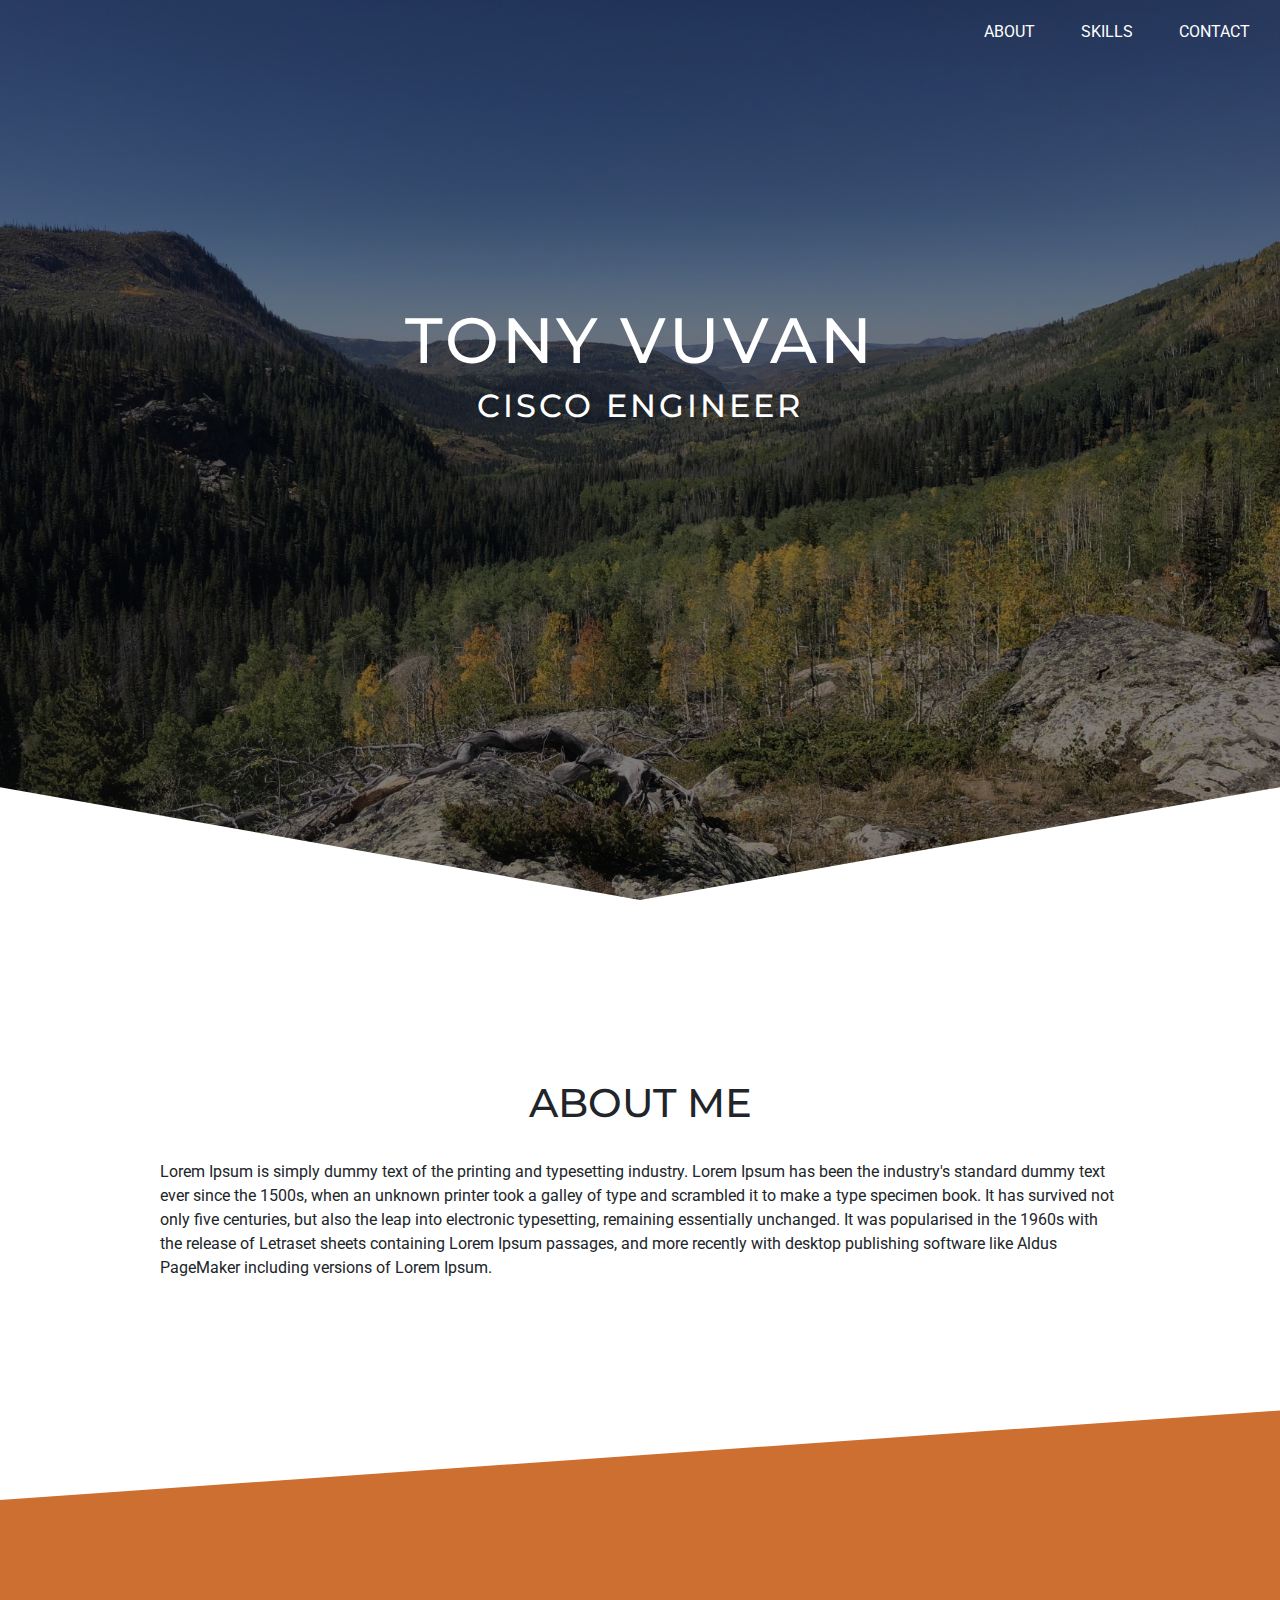
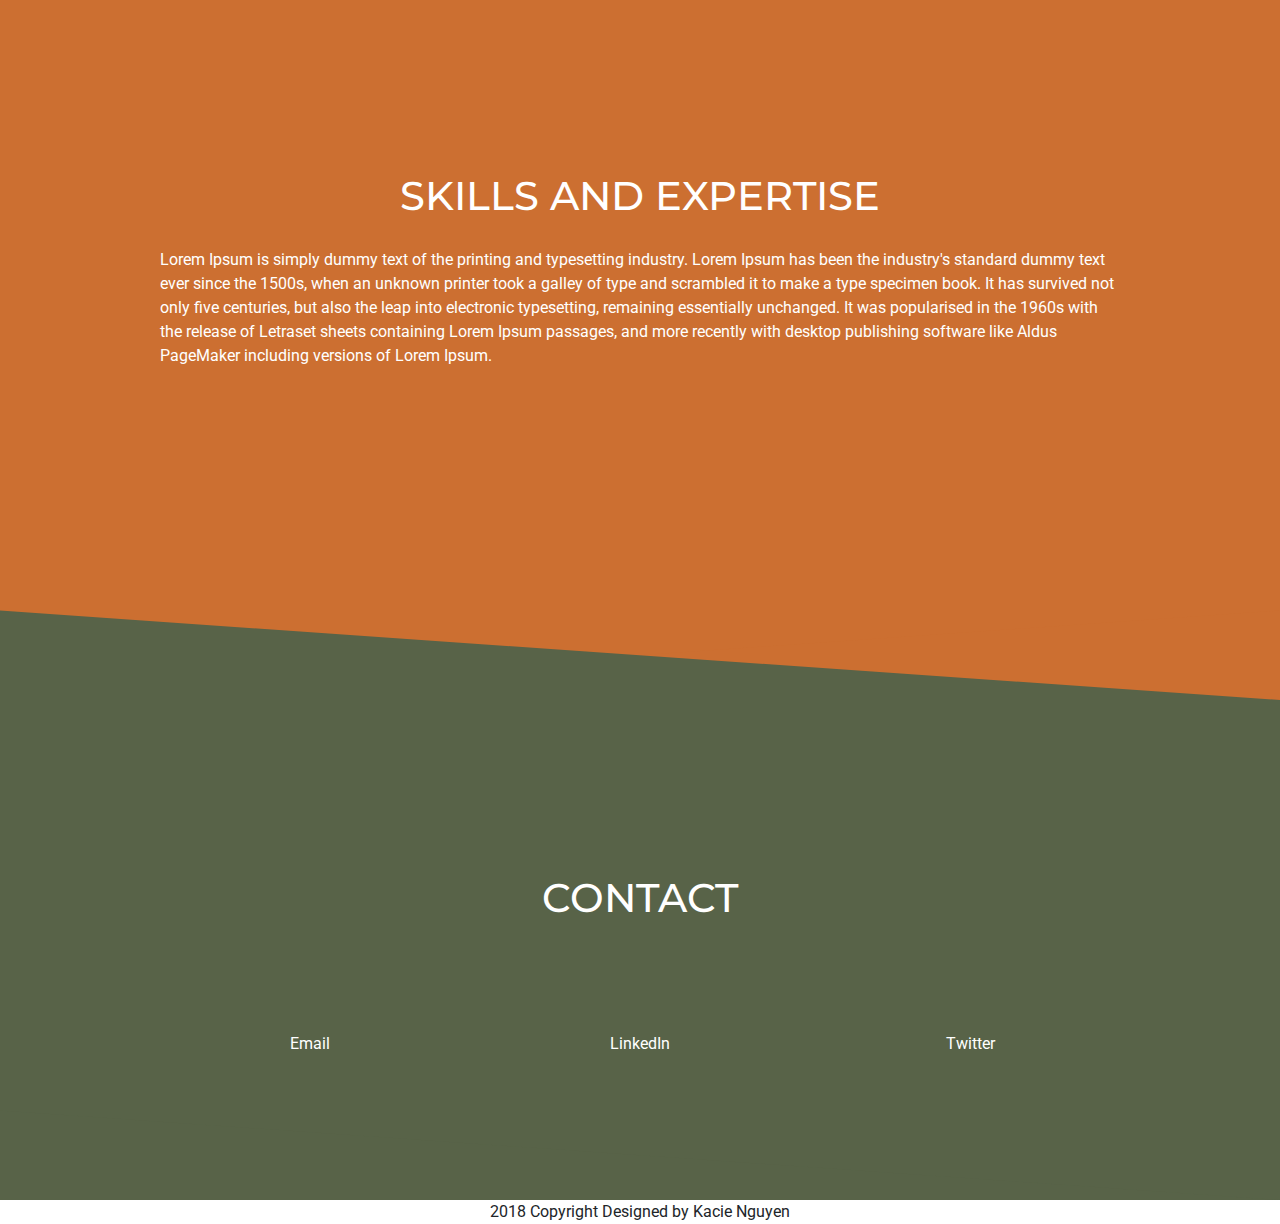
<file: index.html>
<!doctype html>
<html lang="en">

<head>
  <!-- Required meta tags -->
  <meta charset="utf-8">
  <meta name="viewport" content="width=device-width, initial-scale=1, shrink-to-fit=no">
  <link rel="stylesheet" href="./style.css">
  <link href="https://fonts.googleapis.com/css?family=Montserrat:500,700|Roboto:300" rel="stylesheet">
  <link rel="stylesheet" href="https://use.fontawesome.com/releases/v5.3.1/css/all.css" integrity="sha384-mzrmE5qonljUremFsqc01SB46JvROS7bZs3IO2EmfFsd15uHvIt+Y8vEf7N7fWAU" crossorigin="anonymous">
  <!-- Bootstrap CSS -->
  <link rel="stylesheet" href="https://maxcdn.bootstrapcdn.com/bootstrap/4.0.0/css/bootstrap.min.css" integrity="sha384-Gn5384xqQ1aoWXA+058RXPxPg6fy4IWvTNh0E263XmFcJlSAwiGgFAW/dAiS6JXm"
    crossorigin="anonymous">
  <title>Portfolio</title>
</head>

<body>

  <div class="section1">
    <div id="overlay">
      <div id="navbar">
        <ul class="nav justify-content-end">
          <li class="nav-item">
            <a class="nav-link active" href="#aboutMe">ABOUT</a>
          </li>
          <li class="nav-item">
            <a class="nav-link" href="#skills">SKILLS</a>
          </li>
          <li class="nav-item">
            <a class="nav-link" href="#contact">CONTACT</a>
          </li>
        </ul>
      </div>
      <div class="welcome monstserrat">
        <h1>TONY VUVAN</h1>
        <h2>CISCO ENGINEER</h2>
    </div>
    </div>
  </div>

  <section class="aboutMe">
    <div class="bio">
      <h1> <a name="aboutMe"> ABOUT ME </a> </h1>
      <p>Lorem Ipsum is simply dummy text of the printing and typesetting industry. Lorem Ipsum has been the industry's
        standard dummy text ever since the 1500s, when an unknown printer took a galley of type and scrambled it to
        make a type specimen book. It has survived not only five centuries, but also the leap into electronic
        typesetting, remaining essentially unchanged. It was popularised in the 1960s with the release of Letraset
        sheets containing Lorem Ipsum passages, and more recently with desktop publishing software like Aldus PageMaker
        including versions of Lorem Ipsum.</p>
    </div>
  </section>

  <section class="skills">
    <div class="skillsContent">
      <h1> <a name="skills"> </a> SKILLS AND EXPERTISE </h1>
      <p>Lorem Ipsum is simply dummy text of the printing and typesetting industry. Lorem Ipsum has been the industry's
        standard dummy text ever since the 1500s, when an unknown printer took a galley of type and scrambled it to
        make a type specimen book. It has survived not only five centuries, but also the leap into electronic
        typesetting, remaining essentially unchanged. It was popularised in the 1960s with the release of Letraset
        sheets containing Lorem Ipsum passages, and more recently with desktop publishing software like Aldus PageMaker
        including versions of Lorem Ipsum.</p>
    </div>
  </section>
  
  <section class="contact">
      <div class="contactContent">
        <h1> <a name="contact"> </a> CONTACT </h1>
        <br><br>
        <div class="row">
          <a class="icon email col-sm-4" href="mailto:hungtvuvan@yahoo.com?Subject=Hello" target="_top">Email</a>
          <a class="icon linkedin col-sm-4" href="https://www.linkedin.com/in/tony-vuvan-488575a/" target="_blank">LinkedIn</a>
          <a class="icon twitter col-sm-4" href="https://twitter.com/tonyvuvan?lang=en" target="_blank">Twitter</a>
        </div>
      </div>
    </section>


  <!-- footer -->
  <div class="footer"> 2018 Copyright Designed by Kacie Nguyen</div>







  <!-- Optional JavaScript -->
  <!-- jQuery first, then Popper.js, then Bootstrap JS -->
  <script src="https://code.jquery.com/jquery-3.2.1.slim.min.js" integrity="sha384-KJ3o2DKtIkvYIK3UENzmM7KCkRr/rE9/Qpg6aAZGJwFDMVNA/GpGFF93hXpG5KkN"
    crossorigin="anonymous"></script>
  <script src="https://cdnjs.cloudflare.com/ajax/libs/popper.js/1.12.9/umd/popper.min.js" integrity="sha384-ApNbgh9B+Y1QKtv3Rn7W3mgPxhU9K/ScQsAP7hUibX39j7fakFPskvXusvfa0b4Q"
    crossorigin="anonymous"></script>
  <script src="https://maxcdn.bootstrapcdn.com/bootstrap/4.0.0/js/bootstrap.min.js" integrity="sha384-JZR6Spejh4U02d8jOt6vLEHfe/JQGiRRSQQxSfFWpi1MquVdAyjUar5+76PVCmYl"
    crossorigin="anonymous"></script>
</body>

</html>
</file>
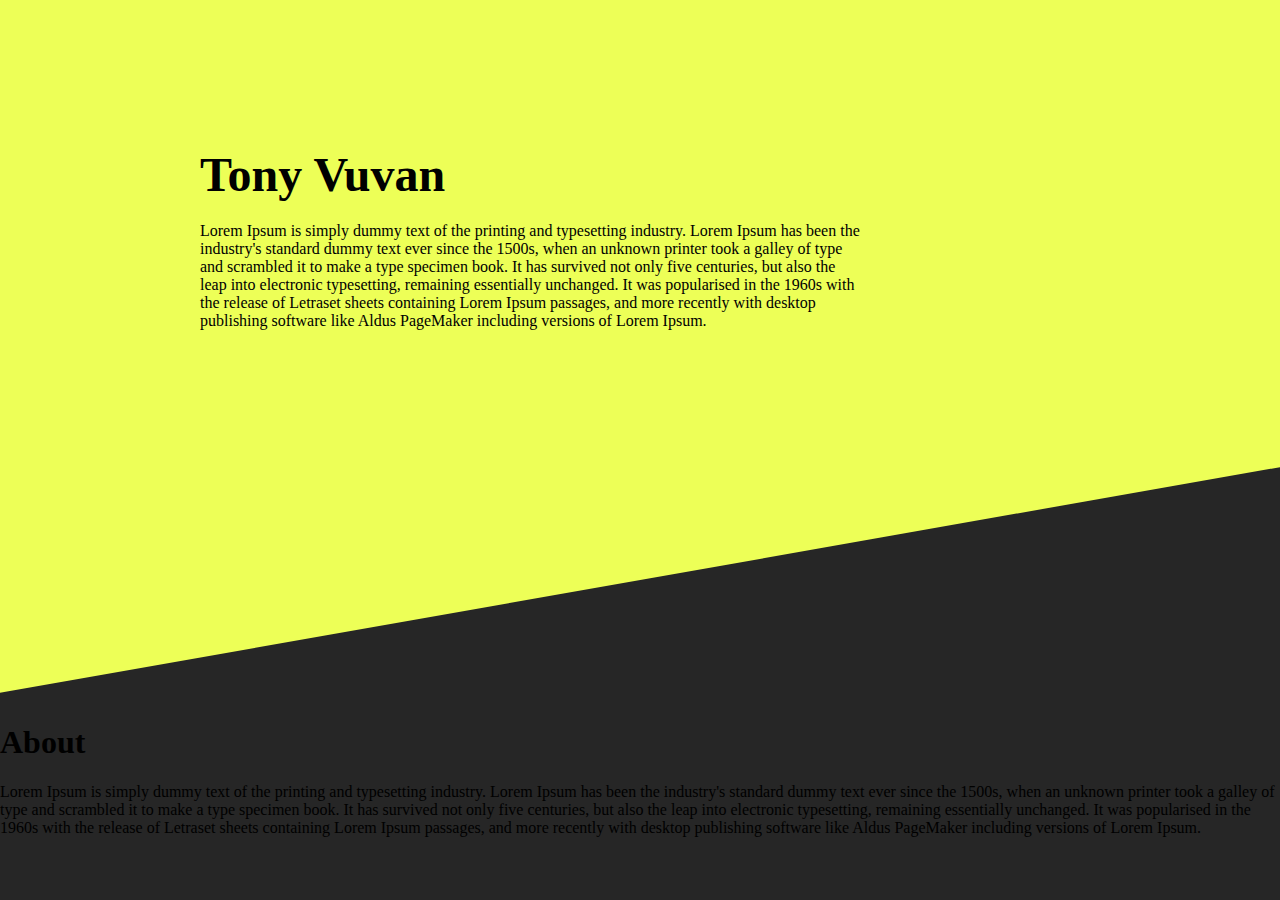
<file: index2.html>
<!DOCTYPE html>
<html lang="en">
<head>
    <meta charset="UTF-8">
    <meta name="viewport" content="width=device-width, initial-scale=1.0">
    <meta http-equiv="X-UA-Compatible" content="ie=edge">
    <title>Portfolio V2</title>
    <link rel="stylesheet" href="/style2.css">
</head>
<body>
    <section class="section1">
        <div class="container">
            <h1>Tony Vuvan</h1>
            <p><p>Lorem Ipsum is simply dummy text of the printing and typesetting industry. Lorem Ipsum has been the industry's
                standard dummy text ever since the 1500s, when an unknown printer took a galley of type and scrambled it to
                make a type specimen book. It has survived not only five centuries, but also the leap into electronic
                typesetting, remaining essentially unchanged. It was popularised in the 1960s with the release of Letraset
                sheets containing Lorem Ipsum passages, and more recently with desktop publishing software like Aldus PageMaker
                including versions of Lorem Ipsum.</p></p>
        </div>
    </section>

    <section class="section2">
            <h1>About</h1>
            <p>Lorem Ipsum is simply dummy text of the printing and typesetting industry. Lorem Ipsum has been the industry's
                standard dummy text ever since the 1500s, when an unknown printer took a galley of type and scrambled it to
                make a type specimen book. It has survived not only five centuries, but also the leap into electronic
                typesetting, remaining essentially unchanged. It was popularised in the 1960s with the release of Letraset
                sheets containing Lorem Ipsum passages, and more recently with desktop publishing software like Aldus PageMaker
                including versions of Lorem Ipsum.</p>
    </section>





</body>
</html>
</file>
<file: style.css>
/* font-family: 'Montserrat', sans-serif; 
font-family: 'Roboto', sans-serif;
*/


.orange {
    color: #cc6f31;
}

.green {
    color: #586348;
}

.beige {
    color: #a48e6e;
}

body {
    margin: 0;
    padding: 0;
    color: #1c2121;
}

.section1 {
    position: relative;
    height: 100vh;
    width:100%;
    background:url(./images/opbg1.jpg) center center no-repeat;
    background-size: cover;
    z-index: 1;
    overflow: hidden;
    background-attachment: fixed;
 }

.section1:before {
    content: "";
    position: absolute;
    top: 100%;
    width: 100%;
    height: 100%;
    background: white;
    transform: skewY(10deg);
    z-index: 3;
}

.section1:after {
    content: "";
    position: absolute;
    top: 100%;
    width: 100%;
    height: 100%;
    background: white;
    transform: skewY(-10deg);
    z-index: 3;
}

#overlay {
    background-color: rgba(0,0,0,.5);
    height: 100vh;
    width: 100%;
    z-index: 2;  
    overflow: hidden;

}


a:hover {
    color: #cc6f31 !important;
}

.nav-link {
    color:white;
    padding-top: 20px !important;
    padding-right: 30px !important;
    font-family: "Roboto", sans-serif;
}

.welcome {
    color: white;
    text-align: center;
    max-width: 500px;
    height: 200px;
    margin: 0 auto;
    margin-top: 250px;
    font-family: "Montserrat", sans-serif;
    font-weight: 900;
    letter-spacing: 3px;
}

.welcome h1 {
    font-size: 4em;
}

.aboutMe {
    height: 500px;
    position: relative;   
    background-color: white;
    font-family: "Montserrat", sans-serif;

}

.aboutMe h1 {
    text-align: center;
    padding: 25px;
}

.bio {
    margin: 0;
    position: absolute;
    top: 55%;
    left: 50%;
    margin-right: -50%;
    transform: translate(-50%, -50%); 
    line-height: 1.5em;
    width: 75%

}

.skills {
    height: 800px;
    background-color:#cc6f31;
    margin-top: 100px;
    position: relative;
    font-family: "Montserrat", sans-serif;
 }

.skills:after {
    content: "";
    position: absolute;
    top: 0;
    bottom: 0;
    left: 0;
    right: 0;
    width: 100%;
    height: 100%;
    transform-origin: top left;
    transform: skewY(-4deg);
    background: inherit;
 }

.skillsContent {
    margin: 0;
    position: relative;
    top: 45%;
    left: 50%;
    /* margin-right: -50%; */
    transform: translate(-50%, -50%); 
    z-index: 3;
    line-height: 1.5em;
    color: white; 
    width: 75%;
}

.skillsContent h1 {
    font-family: "Montserrat", sans-serif;
    text-align: center;
    padding: 20px;
    color: white; 
 

}

.contact {
    height: 500px;
    background-color: #586348;
    position: relative;
    color: white; 

 }

.contact:after {
    content: "";
    position: absolute;
    top: 0;
    bottom: 0;
    left: 0;
    right: 0;
    width: 100%;
    height: 100%;
    transform-origin: top right;
    transform: skewY(4deg);
    background: inherit;
 }

.contactContent {
    margin: 0;
    position: relative;
    top: 50%;
    left: 50%;
    /* margin-right: -50%; */
    transform: translate(-50%, -50%); 
    z-index: 3;
    line-height: 1.5em;
    color: white; 
    width: 75%


}

.contactContent h1 {
    text-align: center;
    padding: 30px;
    color: white; 
    z-index: 2;
    font-family: "Montserrat", sans-serif;



}

.orange {
    color: #cc6f31;
}

.green {
    color: #586348;
}

.beige {
    color: #a48e6e;
}

.footer {
    text-align: center;
    vertical-align: middle;
    z-index: 1
}

p {
    font-family: "Roboto", sans-serif;
    font-size: 1em;
    line-height: 1.5em;
}

.email, .location, .linkedin, .twitter {
    text-align: center;
  
}
.email::before {
    font-family: 'Font Awesome 5 Free';
    content: "\f0e0";
    display: block;    
    font-size: 2em;
   
 }

.linkedin::before {
    font-family: 'Font Awesome 5 Brands';
    content: "\f08c";
    display: block;    
    font-size: 2em;
 
 
 }

.twitter::before {
    font-family: 'Font Awesome 5 Brands';
    content: "\f099";
    display: block;    
    font-size: 2em;
 
 
 }

.icon {
    color: white;
    text-align: center;
     
}

.icon:hover{
    text-decoration: none;
}
</file>
<file: style2.css>
body {
    margin: 0;
    padding: 0;
    background: #262626;
}

.section1 {
    background: #edff57;
    padding: 100px 0;
    transform: skew(0deg, -10deg) translateY(-123px);
}

.container {
    padding: 150px 200px;
    transform: skew(0deg, 10deg);
}

.container h1 {
    font-size: 3em;
    margin: 0;
    padding: 20px 0;
}

.container p {
    font-size: 1em;
    margin: 0;
    padding: 0;
    width: 75%;
}
</file>
